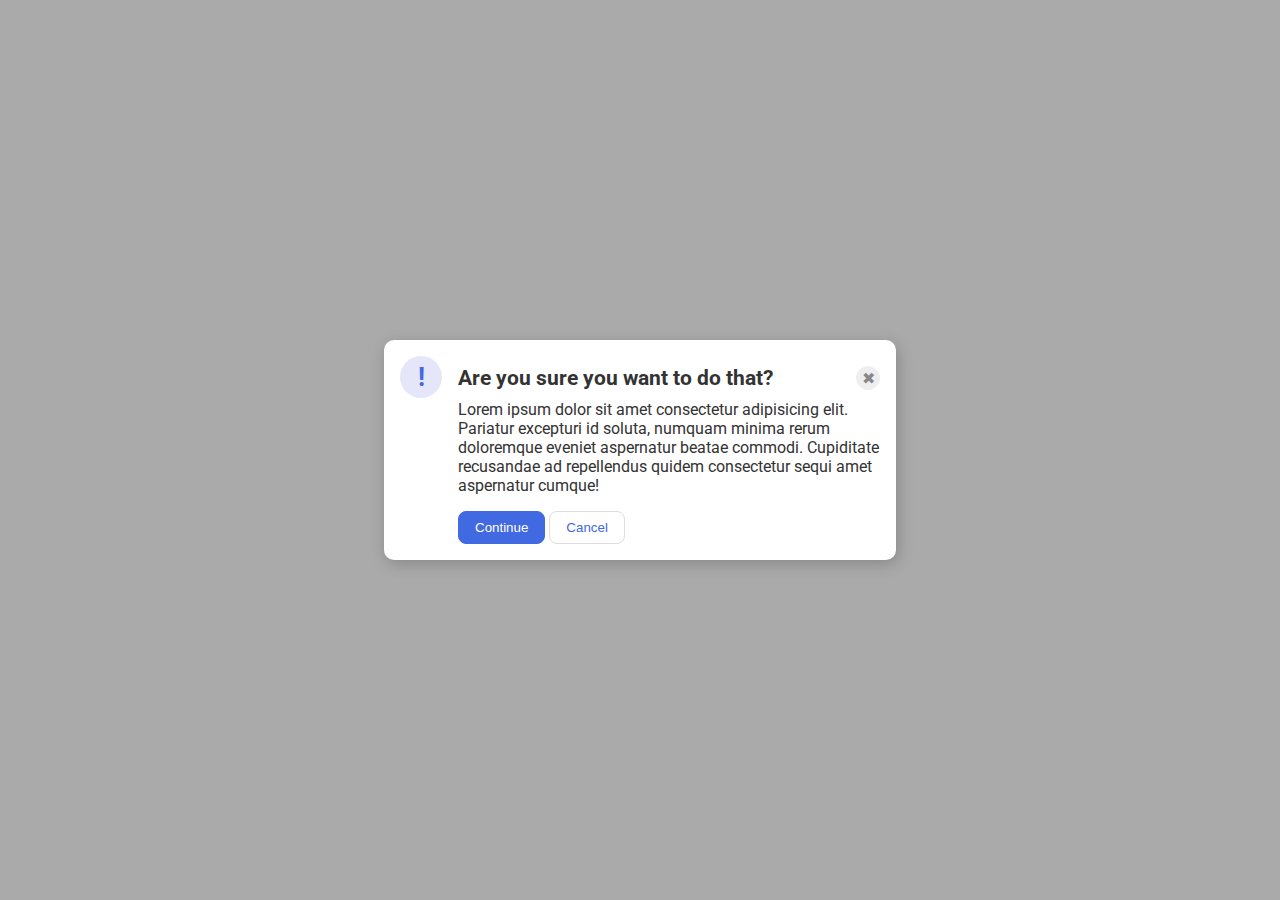
<file: foundations/flex/05-flex-modal/index.html>
<!DOCTYPE html>
<html lang="en">
  <head>
    <meta charset="UTF-8">
    <meta http-equiv="X-UA-Compatible" content="IE=edge">
    <meta name="viewport" content="width=device-width, initial-scale=1.0">
    <link rel="stylesheet" href="style.css">
    <title>Modal</title>
  </head>
  <body>
    <div class="modal">
      <div class="icon">!</div>
      <div class="big_block">
        <div class="main_title">
          <div class="header">Are you sure you want to do that?</div>
          <button class="close-button">✖</button>
        </div>
        <div class="text">Lorem ipsum dolor sit amet consectetur adipisicing elit. Pariatur excepturi id soluta, numquam minima rerum doloremque eveniet aspernatur beatae commodi. Cupiditate recusandae ad repellendus quidem consectetur sequi amet aspernatur cumque!</div>
        <div class="boxofbuttons">
          <button class="continue">Continue</button>
          <button class="cancel">Cancel</button>
        </div>
      </div>
    </div>
  </body>
</html>
</file>
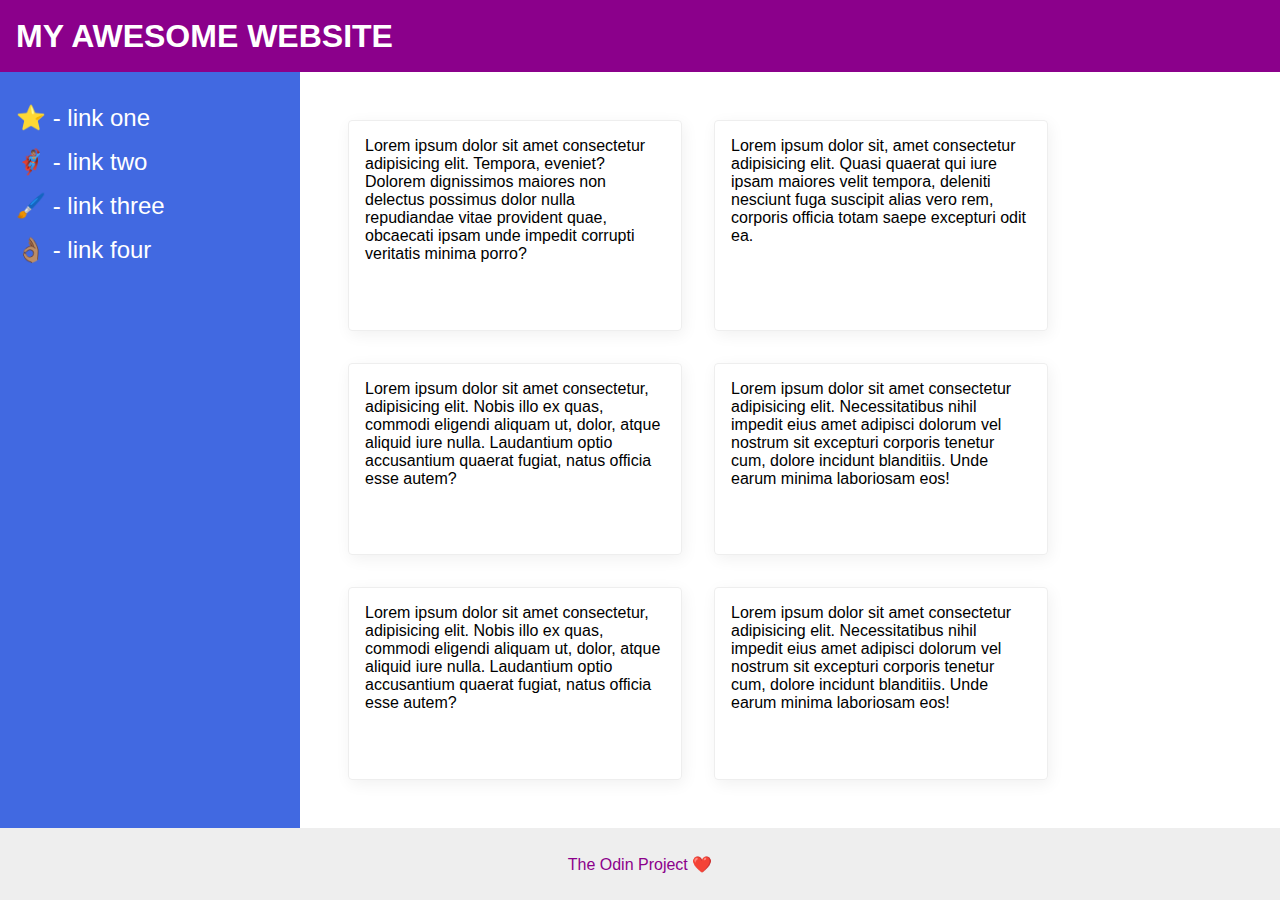
<file: foundations/flex/07-flex-layout-2/index.html>
<!DOCTYPE html>
<html lang="en">
  <head>
    <meta charset="UTF-8">
    <meta http-equiv="X-UA-Compatible" content="IE=edge">
    <meta name="viewport" content="width=device-width, initial-scale=1.0">
    <title>The Holy Grail</title>
    <link rel="stylesheet" href="style.css">
  </head>
  <body>
    <div class="header">
      MY AWESOME WEBSITE
    </div>
    <div class="body">  
      <div class="sidebar">
        <ul>
          <li><a href="#">⭐ - link one</a></li>
          <li><a href="#">🦸🏽‍♂️ - link two</a></li>
          <li><a href="#">🖌️ - link three</a></li>
          <li><a href="#">👌🏽 - link four</a></li>
        </ul>
      </div>
      <div class="container">
        <div class="card">Lorem ipsum dolor sit amet consectetur adipisicing elit. Tempora, eveniet? Dolorem dignissimos maiores non delectus possimus dolor nulla repudiandae vitae provident quae, obcaecati ipsam unde impedit corrupti veritatis minima porro?</div>
        <div class="card">Lorem ipsum dolor sit, amet consectetur adipisicing elit. Quasi quaerat qui iure ipsam maiores velit tempora, deleniti nesciunt fuga suscipit alias vero rem, corporis officia totam saepe excepturi odit ea.</div>
        <div class="card">Lorem ipsum dolor sit amet consectetur, adipisicing elit. Nobis illo ex quas, commodi eligendi aliquam ut, dolor, atque aliquid iure nulla. Laudantium optio accusantium quaerat fugiat, natus officia esse autem?</div>
        <div class="card">Lorem ipsum dolor sit amet consectetur adipisicing elit. Necessitatibus nihil impedit eius amet adipisci dolorum vel nostrum sit excepturi corporis tenetur cum, dolore incidunt blanditiis. Unde earum minima laboriosam eos!</div>
        <div class="card">Lorem ipsum dolor sit amet consectetur, adipisicing elit. Nobis illo ex quas, commodi eligendi aliquam ut, dolor, atque aliquid iure nulla. Laudantium optio accusantium quaerat fugiat, natus officia esse autem?</div>
        <div class="card">Lorem ipsum dolor sit amet consectetur adipisicing elit. Necessitatibus nihil impedit eius amet adipisci dolorum vel nostrum sit excepturi corporis tenetur cum, dolore incidunt blanditiis. Unde earum minima laboriosam eos!</div>
      </div>
    </div>
    <div class="footer">
      The Odin Project ❤️
    </div>
  </body>
</html>
</file>
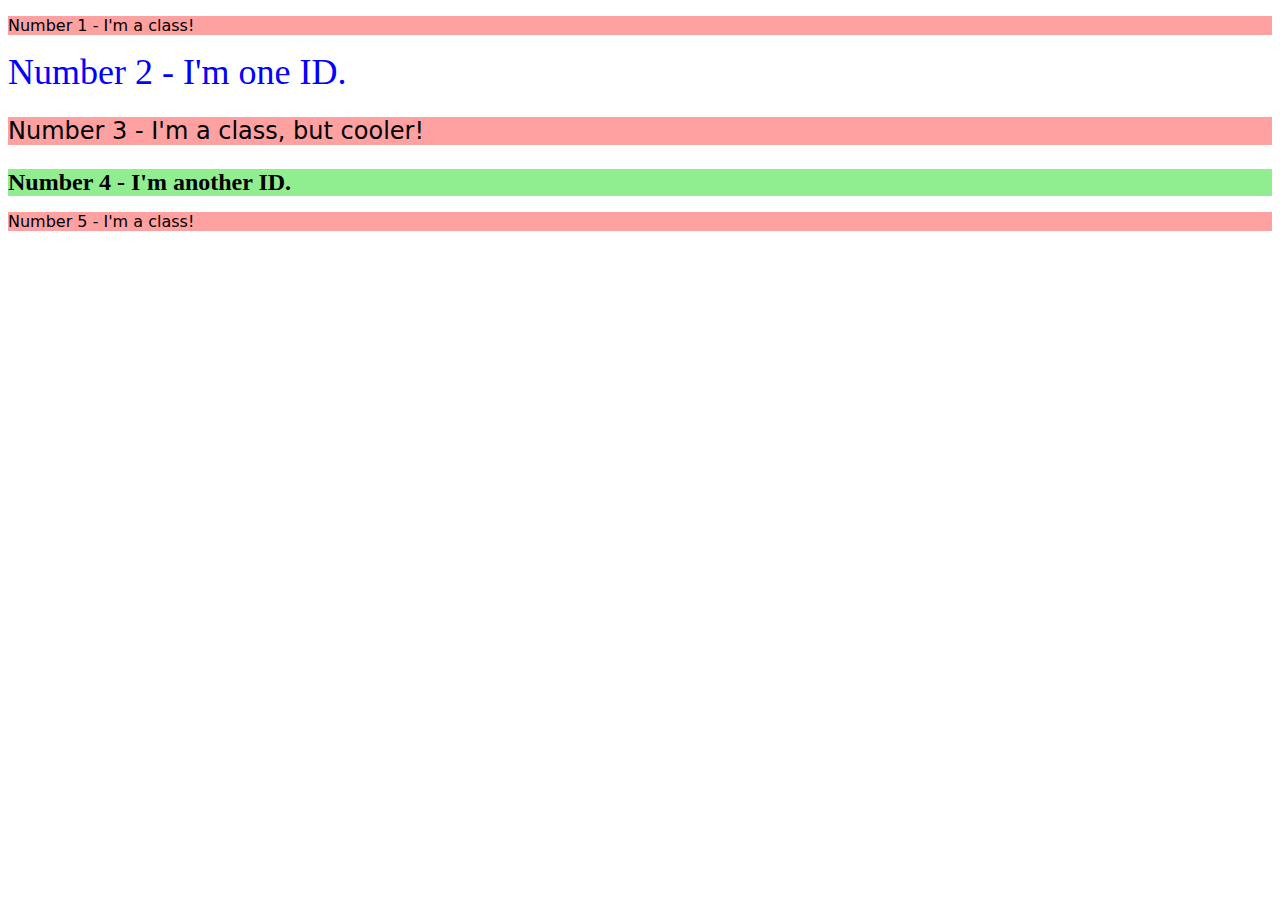
<file: foundations/intro-to-css/02-class-id-selectors/index.html>
<!DOCTYPE html>
<html lang="en">
  <head>
    <meta charset="UTF-8">
    <meta http-equiv="X-UA-Compatible" content="IE=edge">
    <meta name="viewport" content="width=device-width, initial-scale=1.0">
    <title>Class and ID Selectors</title>
    <link rel="stylesheet" href="style.css">
  </head>
  <body>
    <p class="imaclass">Number 1 - I'm a class!</p>
    <div id="first">Number 2 - I'm one ID.</div>
    <p class="coolerclass">Number 3 - I'm a class, but cooler!</p>
    <div id="second">Number 4 - I'm another ID.</div>
    <p class="imaclass">Number 5 - I'm a class!</p>
  </body>
</html>
</file>
<file: foundations/flex/05-flex-modal/style.css>
@import url('https://fonts.googleapis.com/css2?family=Roboto:wght@400;700&display=swap');

html, body {
  height: 100%;
}

body {
  font-family: Roboto, sans-serif;
  margin: 0;
  background: #aaa;
  color: #333;
  /* I'll give you this one for free lol */
  display: flex;
  align-items: center;
  justify-content: center;
}

.modal {
  background: white;
  width: 480px;
  border-radius: 10px;
  box-shadow: 2px 4px 16px rgba(0,0,0,.2);
  display: flex;
  gap: 16px;
  padding: 16px;
}

.icon {
  color: royalblue;
  font-size: 26px;
  font-weight: 700;
  background: lavender;
  width: 42px;
  height: 42px;
  border-radius: 50%;
  display: flex;
  align-items: center;
  justify-content: center;
  flex-shrink: 0;
}

.close-button {
  background: #eee;
  border-radius: 50%;
  color: #888;
  font-weight: 400;
  font-size: 16px;
  height: 24px;
  width: 24px;
  display: flex;
  align-items: center;
  justify-content: center;
  border: 1px solid #eee;
  padding: 0;
  align-self: center;
  margin-left: 55px;
}

button {
  cursor: pointer;
  padding: 8px 16px;
  border-radius: 8px;
}

button.continue {
  background: royalblue;
  border: 1px solid royalblue;
  color: white;
}

button.cancel {
  background: white;
  border: 1px solid #ddd;
  color: royalblue;
}

.main_title {
  display: flex;
  justify-content:space-between;
}

.header {
  font-weight: bold;
  font-size: 1.3em;
  padding: 10px;
  padding-left: 0;
}
.text {
  margin-bottom: 16px;
}
</file>
<file: foundations/flex/07-flex-layout-2/style.css>
body {
  font-family: -apple-system, BlinkMacSystemFont, 'Segoe UI', Roboto, Oxygen, Ubuntu, Cantarell, 'Open Sans', 'Helvetica Neue', sans-serif;
  margin: 0;
  min-height: 100vh;
  display: flex;
  flex-direction: column;
}

.header {
  display: flex;
  align-items: center;
  padding: 0 16px;
  font-size: 32px;
  font-weight: 900;
  height: 72px;
  background: darkmagenta;
  color: white;
}

.footer {
  height: 72px;
  background: #eee;
  color: darkmagenta;
}

.sidebar {
  width: 300px;
  background: royalblue;
  box-sizing: border-box;
  flex-shrink: 0;
  padding: 16px;
}

.card {
  border: 1px solid #eee;
  box-shadow: 2px 4px 16px rgba(0,0,0,.06);
  border-radius: 4px;
}
.body {
  flex: 1;
  display: flex;
}

ul{
  list-style-type: none;
  margin: o;
  padding: 0;
}

li{
  margin-bottom: 16px;
}

a {
  color: white;
  text-decoration: none;
  font-size: 24px;
}
.container {
  padding: 48px;
  display: flex;
  flex-wrap: wrap;
  gap: 32px;
}

.card{
  padding: 16px;
  width: 300px;
}

.footer {
  display: flex;
  align-items: center;
  justify-content: center;
}
</file>
<file: foundations/intro-to-css/02-class-id-selectors/style.css>
#first {
    color: blue;
    font-size: 36px;

}

p.imaclass {
    background-color: rgb(255, 161, 161);
    font-family: Verdana, DejaVu Sans, sans-serif;

}

p.coolerclass {
    font-size: 24px;
    background-color: rgb(255, 161, 161);
    font-family: Verdana, DejaVu Sans, sans-serif;
}

#second {
    background-color: lightgreen;
    font-size: 24px;
    font-weight: bold;
}
</file>
